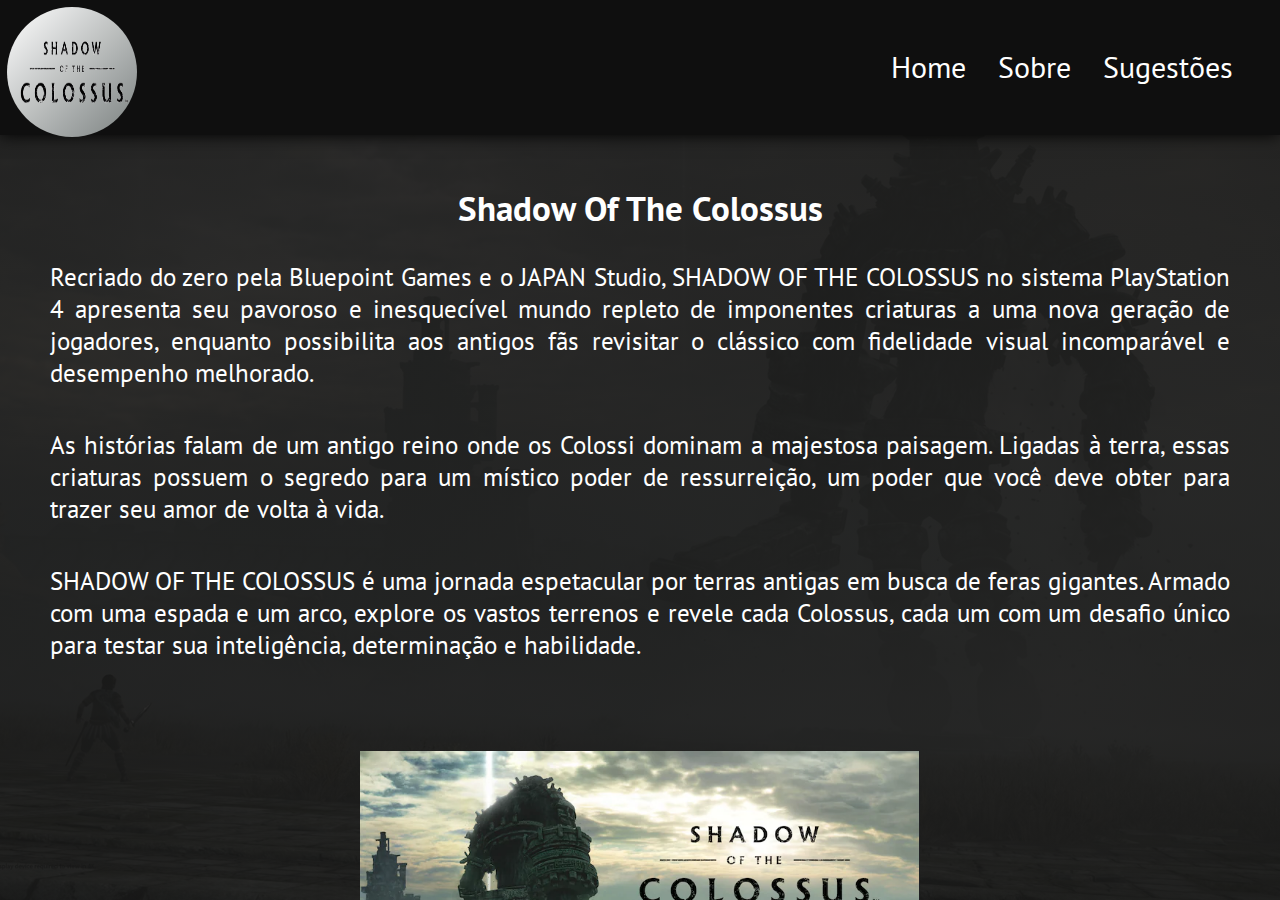
<file: index.html>
<!DOCTYPE html>
<html lang="pt-br">
<head>
  <meta charset="UTF-8">
  <meta http-equiv="X-UA-Compatible" content="IE=edge">
  <meta name="viewport" content="width=device-width, initial-scale=1.0">
  <link href="https://fonts.googleapis.com/css2?family=PT+Sans&display=swap" rel="stylesheet">
  <link rel="stylesheet" href="style.css">
  <title>Shadow Of The Colossus</title>

</head>
<body>

  <div class="conteudo">
    <header>
      <figure>
        <div class="box-image">
          <img class="logo" src="Shadow-Of-The-Colossus-Logo-PNG.png" alt="">
        </div>
      </figure>
      
      <ul>
        <li><a href="index.html">Home</a> </li>
        <li><a href="sobre.html">Sobre</a> </li>
        <li><a href="sugestao.html">Sugestões</a> </li>
      </ul>
    </header>
    <br>
    <br>
    <h1 id="Titulo">Shadow Of The Colossus</h1>
    <br>

    <p1 id="Paragrafo">Recriado do zero pela Bluepoint Games e o JAPAN Studio,      
    
      SHADOW OF THE COLOSSUS no sistema PlayStation 4 apresenta seu pavoroso e inesquecível mundo repleto de imponentes criaturas a uma nova geração de jogadores, enquanto possibilita aos antigos fãs revisitar o clássico com fidelidade visual incomparável e desempenho melhorado.

    </p1>

    <br>
    <br>

    <p1 id="Paragrafo">

      As histórias falam de um antigo reino onde os Colossi dominam a majestosa paisagem. Ligadas à terra, essas criaturas possuem o segredo para um místico poder de ressurreição, um poder que você deve obter para trazer seu amor de volta à vida.
      
      </p1>

      <br>
      <br>

      <p1 id="Paragrafo">SHADOW OF THE COLOSSUS é uma jornada espetacular por terras antigas em busca de feras gigantes. Armado com uma espada e um arco, explore os vastos terrenos e revele cada Colossus, cada um com um desafio único para testar sua inteligência, determinação e habilidade.</p1>

      <br>
      <br>

      <div class="preco">
        <img src="preco3.0.png" alt="">
       
      </div>

      <p1 id="Paragrafo">O SHADOW OF THE COLOSSUS ganhou um remake recente que garantiu o gameplay clássico juntamento com gráficos lindos, deixando a jornada lendária mais intensa e gratificante.</p1>

      <br>
      <br>

      <h1 id="Titulo">Trailler Shadow Of The Colosssus</h1>

      <br>
      <br>

      <section class="video">
        <iframe src="https://www.youtube.com/embed/pdZQ98mWeto" frameborder="0" width="550px" height="350px" title="Video player youtube" allow="accelerometer; autoplay; clipeboard;write; encrypted-media; gyroscope; picture-in-picture" allowfullscreen></iframe>
      </section>


      <br>
      <br>
    

    <footer class="footer">
      <p class="copyright">&copy Feito por Gian Alves</p>
     </footer>

 </div>


</body>
</html>
</file>
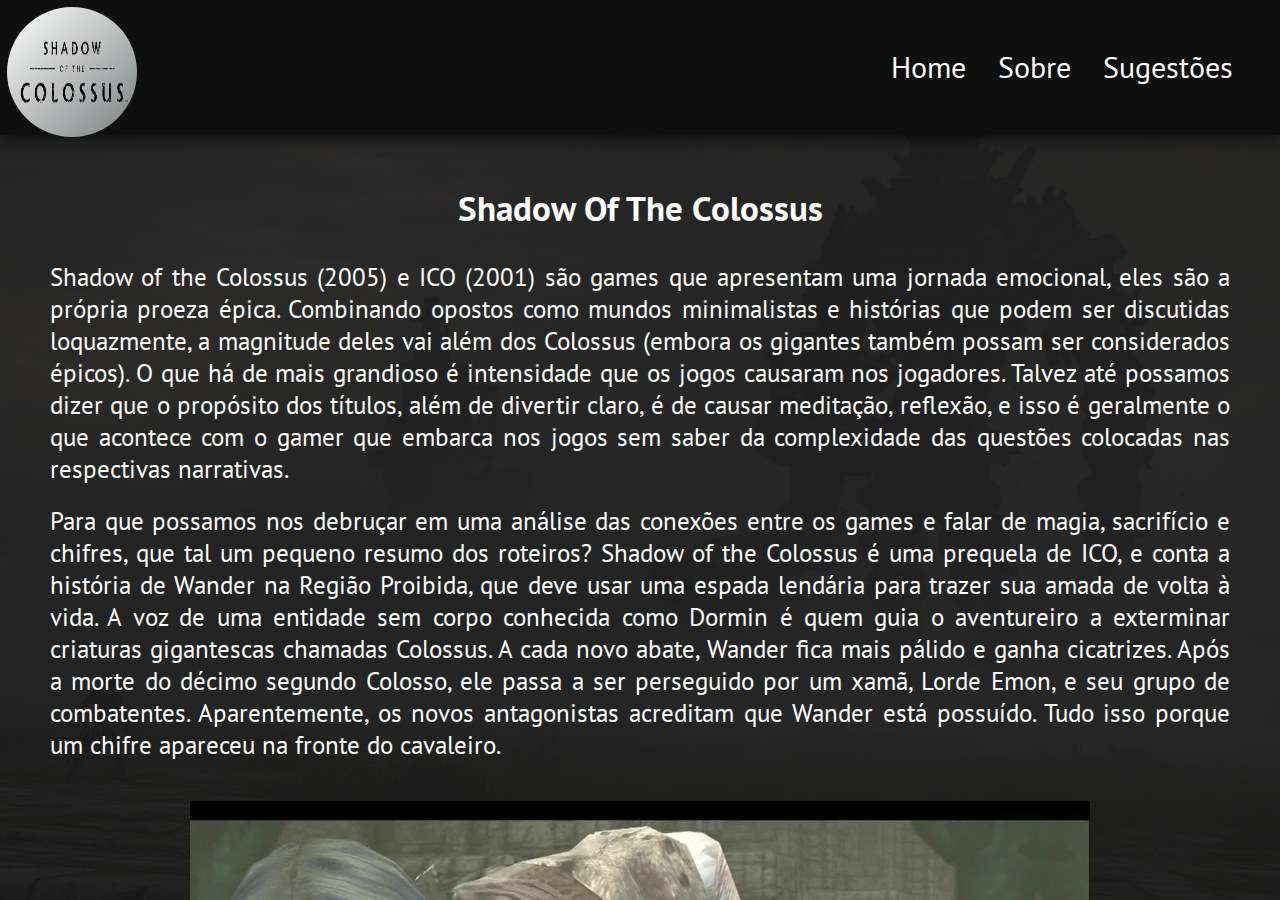
<file: sobre.html>
<!DOCTYPE html>
<html lang="pt-br">
<head>
  <meta charset="UTF-8">
  <meta http-equiv="X-UA-Compatible" content="IE=edge">
  <meta name="viewport" content="width=device-width, initial-scale=1.0">
  <link href="https://fonts.googleapis.com/css2?family=PT+Sans&display=swap" rel="stylesheet">
  <link rel="stylesheet" href="style.css">
  <title>Shadow Of The Colossus</title>

</head>
<body>

  <div class="conteudo">
    <header>
      <figure>
        <div class="box-image">
          <img class="logo" src="Shadow-Of-The-Colossus-Logo-PNG.png" alt="">
        </div>
      </figure>
      
      <ul>
        <li><a href="index.html">Home</a> </li>
        <li><a href="sobre.html">Sobre</a> </li>
        <li><a href="sugestao.html">Sugestões</a> </li>
      </ul>
    </header>
    <br>
    <br>
    <h1 id="Titulo">Shadow Of The Colossus</h1>
    <br>
    <p1 id="Paragrafo">
      Shadow of the Colossus (2005) e ICO (2001) são games que apresentam uma jornada emocional, eles são a própria proeza épica. Combinando opostos como mundos minimalistas e histórias que podem ser discutidas loquazmente, a magnitude deles vai além dos Colossus (embora os gigantes também possam ser considerados épicos). O que há de mais grandioso é intensidade que os jogos causaram nos jogadores. Talvez até possamos dizer que o propósito dos títulos, além de divertir claro, é de causar meditação, reflexão, e isso é geralmente o que acontece com o gamer que embarca nos jogos sem saber da complexidade das questões colocadas nas respectivas narrativas.
    </p1>

    <br>

    <p1 id="Paragrafo">
      Para que possamos nos debruçar em uma análise das conexões entre os games e falar de magia, sacrifício e chifres, que tal um pequeno resumo dos roteiros? Shadow of the Colossus é uma prequela de ICO, e conta a história de Wander na Região Proibida, que deve usar uma espada lendária para trazer sua amada de volta à vida. A voz de uma entidade sem corpo conhecida como Dormin é quem guia o aventureiro a exterminar criaturas gigantescas chamadas Colossus. A cada novo abate, Wander fica mais pálido e ganha cicatrizes. Após a morte do décimo segundo Colosso, ele passa a ser perseguido por um xamã, Lorde Emon, e seu grupo de combatentes. Aparentemente, os novos antagonistas acreditam que Wander está possuído. Tudo isso porque um chifre apareceu na fronte do cavaleiro.
    </p1>

    <br>
    <br>

    <img class="Nao-olhe" src="colosus2_h485.jpg" alt="Não olhe agora, amigo, mas tem algo crescendo na sua cabeça">

    <sub class="subtitulo">
      <i><h2>"Não olhe agora, amigo, mas tem algo crescendo na sua cabeça"</h2></i>
    </sub>

    <br>
    <br>

    <p1 id="Paragrafo">Com todos os gigantes mortos, e Wander abatido pelas forças de Emon, o corpo do protagonista se transforma em uma carcaça que o espírito de Dormin pode se aproveitar. Pois não é que os Colossus carregavam neles parcelas fragmentadas do espírito de Dormin? E o verdadeiro vilão, agora livre, tenta recuperar o tempo perdido. Ele é parado apenas porque Emon usa a espada de Wander em uma piscina de águas mágicas. Quando Mono, a donzela, acorda, ela vê apenas um bebê com chifres. Do outro lado da terra, o xamã tem a esperança de que Wander possa ter sobrevivido, para que ele possa se redimir do seu sacrilégio.</p1>

    <br>

    <p1 id="Paragrafo">Ico tem Wander como antepassado. É um menino com chifres, que é abandonado em um sarcófago dentro da cripta de um castelo. Para os conterrâneos de Ico, os chifres não são um bom sinal. Ao sair da cripta e explorar o novo território, o protagonista encontra-se com Yorda, uma menina presa em uma jaula. Ico a liberta, mas ela passa a ser perseguida por sombras -- são as almas das outras crianças com chifres que tiveram um final menos feliz que Ico. Os novos amigos não conseguem sair do castelo, sua dona, a rainha e mãe de Yorda, informa que a menina tem um propósito: a rainha usaria seu corpo para prolongar sua vida. Ico ganha a batalha, mas perde os chifres e, alguns dizem, também sua vida.</p1>

    <br>
    <br>

    <img class = "Ico-Yorda" src="ico3_ed73.jpg" alt="Ico e Yorda, uma saga de sofrimento">

    <sub class="subtitulo">
      <i><h2>"Ico e Yorda, uma saga de sofrimento"</h2></i>
    </sub>

    <br>
    <br>

    <h1 class="luzesombra">Luz e Sombra</h1>

    <br>

    <p1 id="Paragrafo">A primeira coisa que me chama a atenção é um tratamento entre pagão e cristão dado para os personagens e a simbologia. Dormin, por exemplo, é Nimrod ao contrário. Na Bíblia, o rei Nimrod seria o responsável por criar a torre de Babel, e reinar à custa da felicidade de saúde de seus súditos. Ao mesmo tempo, o herói do sagrado, Lord Emon, é versado em xamanismo, o que não é necessariamente cristão. Então, temos um vilão que pode ter sido influenciado pelo judaísmo e cristianismo, enquanto as forças que vêm para combatê-lo são pagãs. Os opostos que falei lá em cima não são apenas artísticos ou de gameplay, e parecem um tema que perpassa toda a narrativa dos jogos.</p1>

    <br>

    <p1 id="Paragrafo">O corpo também é dividido entre aquele que existe sem matéria e quer ter matéria, e aquele que existe como matéria mas é atraído por algo além da matéria. Wander quer Mono de volta a vida. Ico enfrenta criaturas-sombra. Também é interessante notar que aqueles que não têm corpo se manifestam de alguma forma no mundo físico, seja via símbolos encravados em estátuas ou espadas, seja com humanoides sombras (em Shadow of the Colossus, eles são chamados de Dark Beings). Podemos até imaginar que parte dos Colossus e de Yorda também são representações físicas daqueles que querem fazer mal, ou, de certa forma, uma continuação dos mesmos.</p1>

    <br>
    <br>

    <img class = "Mal" src="colosus1_zn8v.jpg" alt="">
    <sub class="subtitulo"><i><h2>"O mal pode ter formas grandiosas em Shadow of the Colossus – mas as aparências enganam."</h2></i></sub>

    <br>
    <br>

    <p1 id="Paragrafo">O fato de haverem sombras em ambos os games também pode significar que a essência mágica é a mesma. Assim como existe uma dissociação entre as forças do bem e as forças do mal, há magia de luz, e de sombras. Enquanto a magia negra fica sempre aparente nos oponentes, especialmente em Dormin e na rainha que têm poderes similares (como expressar-se sem corpo em seus domínios e habitar o corpo dos outros), a magia branca tende a ser representada como feixes de luz. Mas, se pensarmos bem, não é somente assim: tanto Colossus quanto criaturas-sombra têm sua parcela de magia branca, que parece se libertar quando são mortos, além de todos os símbolos que aparecem durante SotC -- mas falar deles é tarefa para um novo texto. Wander e Ico são as personificações dessas duas forças contraditórias. Enquanto Wander começa como um ser de aparente luz e se perde para as sombras, Ico começa marcado pelas sombras e evolui para resolver o conflito entre luz e sombra.</p1>

    <br>

    <p1 id="Paragrafo">Vivemos em um mundo dual. Shadow of the Colossus e ICO nos lembram disso. Nesse caso, nem as crianças estão a salvo. Por mais que elas possam representam um tipo de esperança e novo começo (são a própria potência para criar novas memórias e novos atos), algum tempo depois, mesmo as crianças que podem redimir seus chifres são abandonadas à própria sorte. Ou à morte. Provavelmente, a maior simbologia para expressar o tal dualismo são os chifres.</p1>

    <br>
    <br>

    <img class = "Dualismo" src="ico4_754h.jpg" alt="">
    <sub class="subtitulo"><h2>Os chifres em ICO representam o dualismo da existência.</h2></sub>

    <br>
    <br>
    
    <p1 id="Paragrafo">Por fim temos uma história muito cativante que envolve o jogador na narrativa juntamente com uma gameplay cheia de aventuras e extremamente marcante para quem joga o game. O Shadow Of The Collosus foi desenvolvido pela empresa Japan Studio, que foi dissolvida em 2021 e atualmente o jogo é ministrado pela Sony Interactive Entertaiment.</p1>
    
    <br>
    <br>

    <h1 id="Titulo">Local da Sony</h1>

    <br>
    <br>

    <div class="mapa-centralizado">
      <section>
        <iframe class="mapa-centralizado" src="https://www.google.com/maps/embed?pb=!1m23!1m12!1m3!1d64188063.79287159!2d-61.42462675595251!3d10.908226035661945!2m3!1f0!2f0!3f0!3m2!1i1024!2i768!4f13.1!4m8!3e6!4m0!4m5!1s0x94ce59215c3ab917%3A0xcab14084718be3fe!2sSony%20Interactive%20Entertainment%20-%20Av.%20Paulista%2C%201079%20-%20Bela%20Vista%2C%20S%C3%A3o%20Paulo%20-%20SP%2C%2001311-200!3m2!1d-23.5649561!2d-46.652973499999995!5e0!3m2!1spt-BR!2sbr!4v1685891716170!5m2!1spt-BR!2sbr" allowfullscreen="" loading="lazy" referrerpolicy="no-referrer-when-downgrade"></iframe>
      </section>
    </div>

    
    <footer class="footer">
      <p class="copyright">&copy Feito por Gian Alves</p>
     </footer>

 </div>

  
</body>
</html>
</file>
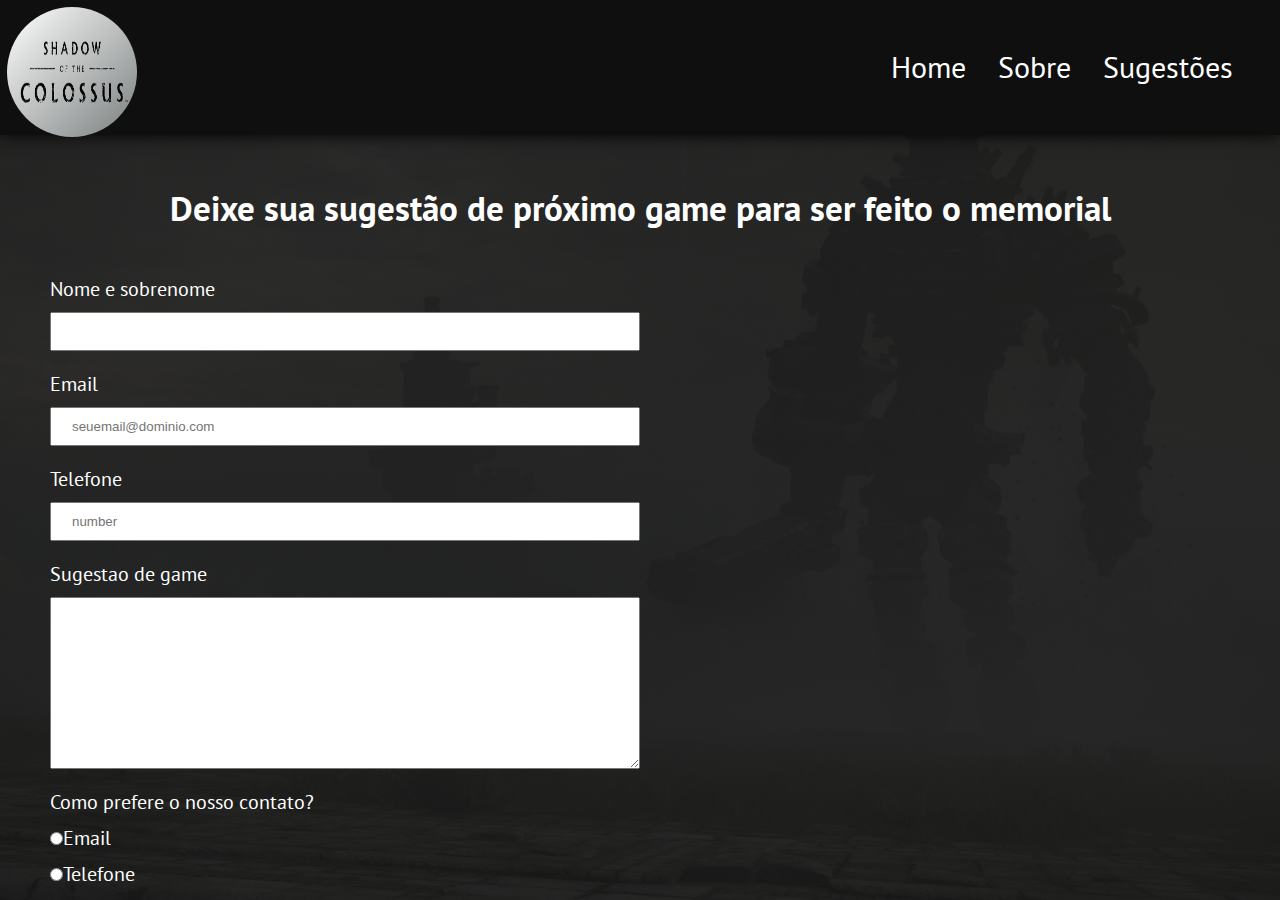
<file: sugestao.html>
<!DOCTYPE html>
<html lang="pt-br">
<head>
  <meta charset="UTF-8">
  <meta http-equiv="X-UA-Compatible" content="IE=edge">
  <meta name="viewport" content="width=device-width, initial-scale=1.0">
  <link href="https://fonts.googleapis.com/css2?family=PT+Sans&display=swap" rel="stylesheet">
  <link rel="stylesheet" href="style.css">
  <title>Shadow Of The Colossus</title>

</head>
<body>

  <div class="conteudo">
    <header>
      <figure>
        <div class="box-image">
          <img class="logo" src="Shadow-Of-The-Colossus-Logo-PNG.png" alt="">
        </div>
      </figure>
      
      <ul>
        <li><a href="index.html">Home</a> </li>
        <li><a href="sobre.html">Sobre</a> </li>
        <li><a href="sugestao.html">Sugestões</a> </li>
      </ul>
    </header>
    <br>
    <br>
    <h1 id="Titulo">Deixe sua sugestão de próximo game para ser feito o memorial</h1>

    <form >
      <label for="nomeesobrenome">Nome e sobrenome</label>
      <input class="input-padrao" type="text" id="nomeesobrenome" required>

      <label for="email">Email</label>
      <input class="input-padrao" type="email" id="email" required placeholder="seuemail@dominio.com">

      <label for="telefone">Telefone</label>
      <input class="input-padrao" type="tel" id="telefone" required placeholder="number" pattern="[0-9]+" title="Digite apenas números">

      <label for="mensagem">Sugestao de game</label>
      <textarea id="mensagem" cols="70" rows="10" class="input-padrao" required></textarea>

      <legend>Como prefere o nosso contato?</legend>

      <label for="radio-email"><input type="radio" name="contato" value="email" id="radio-email">Email</label>

      <label for="radio-telefone"><input type="radio" name="contato" value="telefone" id="radio-telefone">Telefone</label>

      <label for="radio-whatsapp"><input type="radio" name="contato" value="whatsapp" id="radio-whatsapp" checked >Whatsapp</label>

        <legend> Que horário prefere ser atendido ? </legend>
        <select name="Turno" id="turno_atendimento">
          <option value="1">Manha</option>
          <option value="2">Tarde</option>
          <option value="3">Noite</option>
        </select>
      

      <label class="checkbox"><input type="checkbox"> Gostaria de receber nossas novidades por e-mail ?</label>

      <input type="submit" value="Enviar formulário" class="enviar">

    </form>

    <table>
      <thead>    
        <tr>   
          <th>Dias</th>
          <th>Horários</th>
        </tr>
      </thead>

      <tbody>   
        
      <tr>
        <td>Sexta</td>
        <td>19h - 23h</td>
      </tr>

      <tr>
        <td>Sábado</td>
        <td>19h - 23h</td>
      </tr>

      <tr>
        <td>Domingo</td>
        <td>19h - 23h</td>
      </tr>

      </tbody>

    </table>

    <footer class="footer">
      <p class="copyright">&copy Feito por Gian Alves</p>
     </footer>

 </div>

</body>
</html>
</file>
<file: style.css>
*{
  margin: 0;
  padding: 0;
  box-sizing: border-box;
}

 body {
    
  font-family: 'PT Sans', sans-serif;  
  
}

/*Style para header */

.box-image {
  display: flex;
  justify-content: center;
  align-items: center;
  width: 130px;
  height: 130px;
  border-radius: 100px;
  background-color: white;
  margin: 7px;
  background-image: linear-gradient(to bottom right, white, #7A807F);
}

.logo {
  width: 170px; 
  height: 170px;
  
}


header {
  height: 15vh;
  display: flex;
  justify-content: space-between;
  background-color: rgb(15, 15, 15);
  box-shadow: 0 0 1rem black;
}

header ul {
  display: flex;
  margin: 47px;
}

header li {
  font-size: 30px;
  color: white;
  list-style-type: none;
  cursor: pointer;
  padding-left: 2rem;
}

ul li a {
  color: white;
  text-decoration: none;
  
}

ul li a:visited {
  color: white;
  text-decoration: none;
}

ul li a:focus{
  color: white;
  text-decoration: none;
}

/*Style para a pagina principal */

.conteudo {
  position: relative;
  width: 100%;
  height: 100vh;
  background-image: linear-gradient(rgba(25, 25, 25, 0.9), rgba(25, 25, 25, 0.9)), url(banner-stc.jpg);
  background-size: cover;
  background-position: center center;
  background-repeat: no-repeat;
  background-attachment: fixed;
  overflow-y: auto;
  overflow-x: hidden;
}

.conteudo h1 {
  font-size: 35px;
  text-align: center;
  color: white;
  z-index: 1;
}

#Titulo {
  font-size: 35px;
  text-align: center;
  padding: 10px;

}

.conteudo p1 {
  font-size: 15px;
  text-align: center;
  color: white;
  z-index: 1;
}

.preco {
  margin: 50px;
  display: flex;
  justify-content: center;
  align-items: center;
}

.video {
  display: flex;
  justify-content: center;
  align-items: center;
  
}


/* Style página Sobre */

#Paragrafo {
  
  padding-left: 50px;
  padding-right: 50px;
  text-align: justify;
  display: flex;
  font-size: 25px;
}

.Nao-olhe {
  width: 900px;
  height: 500px;
  margin-left: auto;
  margin-right: auto;
  display: block;
}

.subtitulo {
  text-align: center;
  font-size: 11px;
  color: white;
}

.footer  {
  height: 10vh;
  background-color: rgb(15, 15, 15);
  display: flex;
  align-items: center;
  justify-content: center;
  text-align: center;
  box-shadow: 0 0 1rem black;

}

.copyright {
  color: white;
  font-size: 15px;
}

.Ico-Yorda {
  width: 900px;
  height: 500px;
  margin-left: auto;
  margin-right: auto;
  display: block;
}

.luzesombra {
 
  text-align: center;
  font-size: 20px;
}

.Mal {
  width: 900px;
  height: 500px;
  margin-left: auto;
  margin-right: auto;
  display: block;
}

.Dualismo {
  width: 900px;
  height: 500px;
  margin-left: auto;
  margin-right: auto;
  display: block;
}

.mapa-centralizado {
  width: 600px;
  height: 450px;
  margin-left: auto;
  margin-right: auto;
}

/*Style da pagina de sugestao */

form {
  margin: 35px 50px;
  color: white;
}

form label, form legend {
  display: block;
  font-size: 20px;
  margin: 0 0 10px;
}

form label, form legend {
  display: block;
  font-size: 20px;
  margin: 0 0 10px;
}

.input-padrao {
  display: block;
  margin: 0 0 20px;
  padding: 10px 20px;
  width: 50%;
}

.checkbox {
  margin: 20px 0; 
}

.enviar:hover {
  background: white;
  transform: scale(1.1);
}

.enviar {
  width: 25%;
  padding: 5px 0;
  background: white;
  color: black;
  font-weight: bold;
  font-size: 18px;
  border: none;
  border-radius: 5px;
  transition: 1s all;
  cursor: pointer;

}

table {
  margin: 20px 50px 40px;

}

thead {
  background: #555555;
  color: white;
  font-weight: bold;
}

td, th {
  border: 1px solid white;
  padding: 8px 10px;
}

td {
  color: white;
}
</file>
